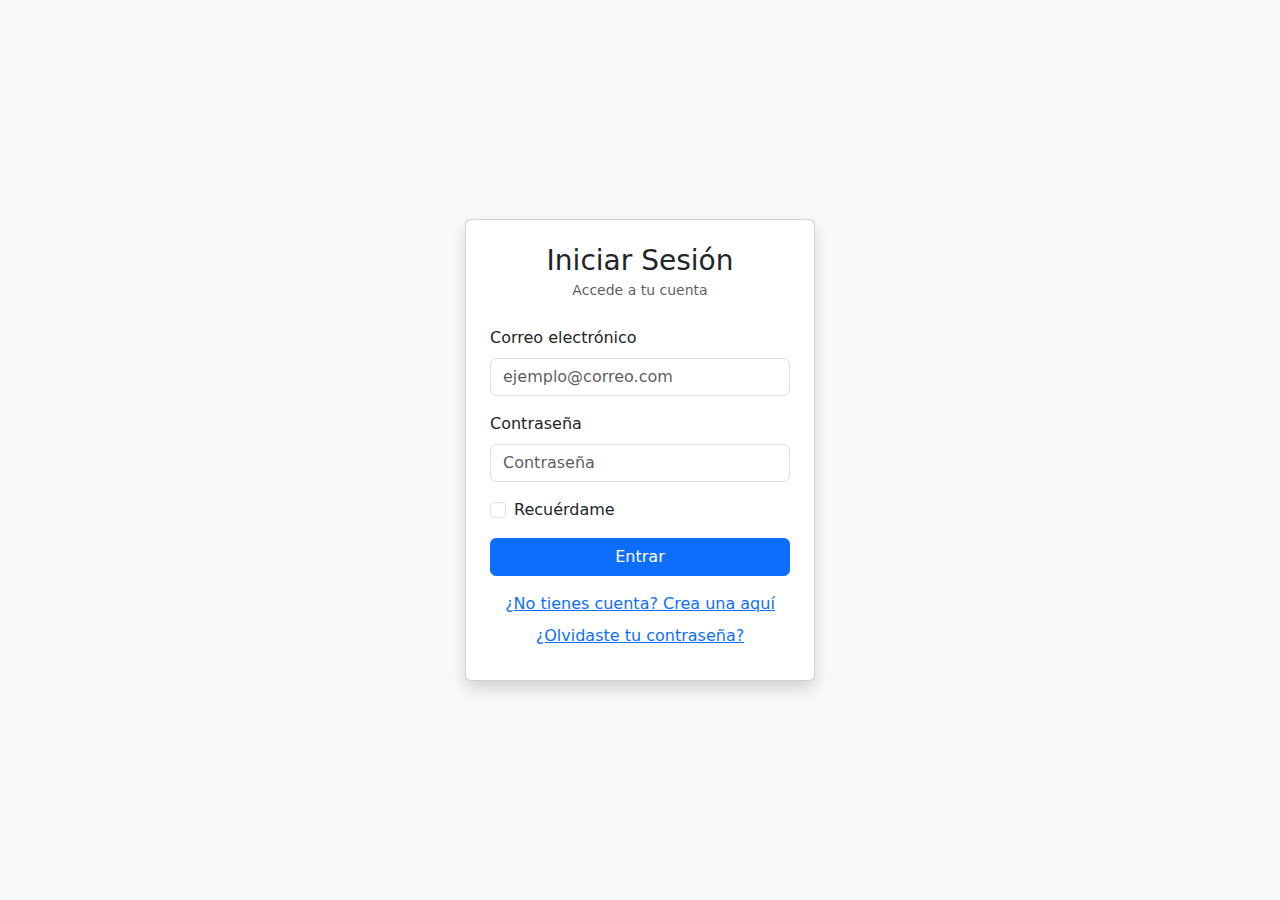
<file: index.html>
<!DOCTYPE html>
<html lang="es">

<head>
  <meta charset="UTF-8">
  <meta name="viewport" content="width=device-width, initial-scale=1.0">
  <title>FitBoost - Suplementos Nutricionales</title>

  <!-- Bootstrap -->
  <link href="https://cdn.jsdelivr.net/npm/bootstrap@5.3.8/dist/css/bootstrap.min.css" rel="stylesheet"
    integrity="sha384-sRIl4kxILFvY47J16cr9ZwB07vP4J8+LH7qKQnuqkuIAvNWLzeN8tE5YBujZqJLB" crossorigin="anonymous">

  <!-- Iconos Bootstrap -->
  <link rel="stylesheet" href="https://cdn.jsdelivr.net/npm/bootstrap-icons@1.13.1/font/bootstrap-icons.min.css">

  <!-- Estilos propios -->
  <link rel="stylesheet" href="style.css">
  <script src="carrito.js"></script>
  <script src="index.js"></script>
</head>

<body>
  <!-- Navbar -->
  <nav class="navbar navbar-expand-lg navbar-light bg-light shadow-sm fixed-top">
    <div class="container">
      <a href="#" class="navbar-brand fw-bold"><span class="text-primary">Fit</span>Boost</a>
      <form class="d-none d-lg-flex mx-auto w-50">
        <input class="form-control me-2" type="search" placeholder="Buscar..." aria-label="Buscar">
        <button class="btn btn-outline-primary" type="submit"><i class="bi bi-search"></i></button>
      </form>
      <button class="navbar-toggler" type="button" data-bs-toggle="collapse" data-bs-target="#navbar-star"
        aria-controls="navbar-star" aria-expanded="false" aria-label="Menú de navegación">
        <span class="navbar-toggler-icon"></span>
      </button>
      <div class="collapse navbar-collapse" id="navbar-star">
        <ul class="navbar-nav ms-auto">
          <li class="nav-item"><a href="#" class="nav-link active">Inicio</a></li>
          <li class="nav-item"><a href="Productos.html" class="nav-link">Productos</a></li>
          <li class="nav-item"><a href="#" class="nav-link">Nosotros</a></li>
          <!-- Carrito de compras -->
          <li class="nav-item ms-3">
            <a href="#" class="nav-link position-relative" data-bs-toggle="modal" data-bs-target="#modalCarrito">
              <i class="bi bi-cart3 fs-4"></i>
              <span id="cart-count" class="position-absolute top-0 start-100 translate-middle badge rounded-pill bg-primary">
                0
                <span class="visually-hidden">productos en el carrito</span>
              </span>
            </a>
          </li>
          <!-- Icono de usuario con dropdown -->
          <li class="nav-item dropdown ms-3">
            <a class="nav-link dropdown-toggle d-flex align-items-center" href="#" id="userDropdown" role="button" data-bs-toggle="dropdown" aria-expanded="false">
              <i class="bi bi-person-circle fs-3"></i>
            </a>
            <ul class="dropdown-menu dropdown-menu-end" aria-labelledby="userDropdown">
              <li>
                <button class="dropdown-item text-danger" id="logout-btn">Cerrar sesión</button>
              </li>
            </ul>
          </li>
        </ul>
        <!-- Barra de busqueda -->
        <form class="d-lg-none mt-3">
          <div class="input-group">
            <input class="form-control" type="search" placeholder="Buscar..." aria-label="Buscar">
            <button class="btn btn-outline-primary" type="submit"><i class="bi bi-search"></i></button>
          </div>
        </form>
      </div>
    </div>
  </nav>

  <!-- Carrusel -->
  <div id="carouselE1" class="carousel slide" data-bs-ride="carousel">
    <div class="carousel-indicators">
      <button type="button" data-bs-target="#carouselE1" data-bs-slide-to="0" class="active" aria-current="true"
        aria-label="Slide 1"></button>
      <button type="button" data-bs-target="#carouselE1" data-bs-slide-to="1" aria-label="Slide 2"></button>
      <button type="button" data-bs-target="#carouselE1" data-bs-slide-to="2" aria-label="Slide 3"></button>
    </div>
    <div class="carousel-inner">
      <div class="carousel-item active">
        <img src="imagenes/portada01.png" class="d-block w-100" alt="Portada suplementos deportivos 1">
      </div>
      <div class="carousel-item">
        <img src="imagenes/portada02.jpg" class="d-block w-100" alt="Portada suplementos deportivos 2">
      </div>
      <div class="carousel-item">
        <img src="imagenes/portada03.jpg" class="d-block w-100" alt="Portada suplementos deportivos 3">
      </div>
    </div>
    <button class="carousel-control-prev" type="button" data-bs-target="#carouselE1" data-bs-slide="prev">
      <span class="carousel-control-prev-icon"></span>
      <span class="visually-hidden">Anterior</span>
    </button>
    <button class="carousel-control-next" type="button" data-bs-target="#carouselE1" data-bs-slide="next">
      <span class="carousel-control-next-icon"></span>
      <span class="visually-hidden">Siguiente</span>
    </button>
  </div>

  <!-- Beneficios -->
  <section class="section-icons py-5">
    <div class="container">
      <div class="row text-center">
        <div class="col-lg-4 mb-3">
          <i class="bi bi-airplane fs-1 text-primary"></i>
          <h4 class="mt-2">Envío Gratis</h4>
          <p>En compras mayores a $5000</p>
        </div>
        <div class="col-lg-4 mb-3">
          <i class="bi bi-cash-coin fs-1 text-success"></i>
          <h4 class="mt-2">Devoluciones</h4>
          <p>Si no te gusta, te devolvemos tu dinero</p>
        </div>
        <div class="col-lg-4 mb-3">
          <i class="bi bi-gift-fill fs-1 text-danger"></i>
          <h4 class="mt-2">Regalo</h4>
          <p>En compras mayores a $5000</p>
        </div>
      </div>
    </div>
  </section>

  <!-- Productos -->
  <section class="Productos py-5" id="productos">
    <div class="container">
      <div class="text-center mb-5">
        <h2 class="fw-bold">Productos Destacados</h2>
        <p class="text-muted">Suplementos de la mejor calidad para tu rendimiento.</p>
      </div>
      <div class="row g-4">

        <!-- Producto 1 -->
        <div class="col-12 col-md-6 col-lg-3">
          <div class="card shadow-sm border-0 h-100">
            <img src="imagenes/img12.png" class="card-img-top" alt="Proteína whey">
            <div class="card-body">
              <h5 class="card-title">Mutant whey</h5>
              <p class="card-text">Aumenta tu masa muscular y mejora tu recuperación.</p>
              <a href="#" class="btn btn-primary w-100 add-to-cart">Añadir al carrito</a>
            </div>
          </div>
        </div>
        <!-- Producto 2 -->
        <div class="col-12 col-md-6 col-lg-3">
          <div class="card shadow-sm border-0 h-100">
            <img src="imagenes/img9.png" class="card-img-top" alt="Proteína whey">
            <div class="card-body">
              <h5 class="card-title">Ultimate Nutrition</h5>
              <p class="card-text">Recupérate más rápido y potencia tu rendimiento deportivo.</p>
              <a href="#" class="btn btn-primary w-100 add-to-cart">Añadir al carrito</a>
            </div>
          </div>
        </div>
        <!-- Producto 3 -->
        <div class="col-12 col-md-6 col-lg-3">
          <div class="card shadow-sm border-0 h-100">
            <img src="imagenes/img11.png" class="card-img-top" alt="Proteína whey">
            <div class="card-body">
              <h5 class="card-title">Elite whey</h5>
              <p class="card-text">Aumenta tu masa muscular y mejora tu recuperación.</p>
              <a href="#" class="btn btn-primary w-100 add-to-cart">Añadir al carrito</a>
            </div>
          </div>
        </div>
        <!-- Producto 4 -->
        <div class="col-12 col-md-6 col-lg-3">
          <div class="card shadow-sm border-0 h-100">
            <img src="imagenes/imag6.png" class="card-img-top" alt="Creatina monohidratada">
            <div class="card-body">
              <h5 class="card-title">Iso xp</h5>
              <p class="card-text">Alto contenido de proteína, bajo en grasas y carbohidratos.</p>
              <a href="#" class="btn btn-primary w-100 add-to-cart">Añadir al carrito</a>
            </div>
          </div>
        </div>
        <!-- Producto 5 -->
        <div class="col-12 col-md-6 col-lg-3">
          <div class="card shadow-sm border-0 h-100">
            <img src="imagenes/imag1.png" class="card-img-top" alt="Creatina monohidratada">
            <div class="card-body">
              <h5 class="card-title">Iso whey</h5>
              <p class="card-text">Aumenta tu masa muscular sin exceso de carbohidratos ni grasas.</p>
              <a href="#" class="btn btn-primary w-100 add-to-cart">Añadir al carrito</a>
            </div>
          </div>
        </div>
        <!-- Producto 6 -->
        <div class="col-12 col-md-6 col-lg-3">
          <div class="card shadow-sm border-0 h-100">
            <img src="imagenes/imag8.png" class="card-img-top" alt="Creatina monohidratada">
            <div class="card-body">
              <h5 class="card-title">Iso gold </h5>
              <p class="card-text">Nutrición premium para fuerza, definición y recuperación.</p>
              <a href="#" class="btn btn-primary w-100 add-to-cart">Añadir al carrito</a>
            </div>
          </div>
        </div>
        <!-- Producto 7 -->
        <div class="col-12 col-md-6 col-lg-3">
          <div class="card shadow-sm border-0 h-100">
            <img src="imagenes/imagen22.png" class="card-img-top" alt="Creatina monohidratada">
            <div class="card-body">
              <h5 class="card-title">Creatina Ultimate Nutrition</h5>
              <p class="card-text">Explosividad, fuerza y resistencia al siguiente nivel</p>
              <a href="#" class="btn btn-primary w-100 add-to-cart">Añadir al carrito</a>
            </div>
          </div>
        </div>
        <!-- Producto 8 -->
        <div class="col-12 col-md-6 col-lg-3">
          <div class="card shadow-sm border-0 h-100">
            <img src="imagenes/imagen16.png" class="card-img-top" alt="Creatina monohidratada">
            <div class="card-body">
              <h5 class="card-title">Creatina dragon pharma</h5>
              <p class="card-text">Mejora tu fuerza, potencia y rendimiento deportivo.</p>
              <a href="#" class="btn btn-primary w-100 add-to-cart">Añadir al carrito</a>
            </div>
          </div>
        </div>
        <!-- Producto 9 -->
        <div class="col-12 col-md-6 col-lg-3">
          <div class="card shadow-sm border-0 h-100">
            <img src="imagenes/imagen20.png" class="card-img-top" alt="Creatina monohidratada">
            <div class="card-body">
              <h5 class="card-title">Creatina Nutrex</h5>
              <p class="card-text">Alcanza tu máximo nivel de energía en cada entrenamiento.</p>
              <a href="#" class="btn btn-primary w-100 add-to-cart">Añadir al carrito</a>
            </div>
          </div>
        </div>
        
        <!-- Producto 10 -->
        <div class="col-12 col-md-6 col-lg-3">
          <div class="card shadow-sm border-0 h-100">
            <img src="imagenes/aminoacidoUN1.png" class="card-img-top" alt="BCAA aminoácidos">
            <div class="card-body">
              <h5 class="card-title">Bcaa Ultimate Nutrition</h5>
              <p class="card-text">Recuperación y energía en entrenamientos intensos.</p>
              <a href="#" class="btn btn-primary w-100 add-to-cart">Añadir al carrito</a>
            </div>
          </div>
        </div>

        <!-- Producto 11 -->
        <div class="col-12 col-md-6 col-lg-3">
          <div class="card shadow-sm border-0 h-100">
            <img src="imagenes/imagen6.png" class="card-img-top" alt="Pre workout suplemento">
            <div class="card-body">
              <h5 class="card-title">Pre boost 400g</h5>
              <p class="card-text">Explosión de energía y enfoque para tus rutinas.</p>
              <a href="#" class="btn btn-primary w-100 add-to-cart">Añadir al carrito</a>
            </div>
          </div>
        </div>
        <!-- Producto 12 -->
        <div class="col-12 col-md-6 col-lg-3">
          <div class="card shadow-sm border-0 h-100">
            <img src="imagenes/imagen4.png" class="card-img-top" alt="Ropa deportiva">
            <div class="card-body">
              <h5 class="card-title">Omega 3 Ultimate Nutrition</h5>
              <p class="card-text">Mejora la salud cardiovascular y cognitiva.</p>
              <a href="#" class="btn btn-primary w-100 add-to-cart">Añadir al carrito</a>
            </div>
          </div>
        </div>

      </div>
    </div>
  </section>

  <!-- Banner -->
  <section class="banner text-center py-5 bg-light">
    <div class="container">
      <h2 class="fw-bold">Los Mejores Productos Para Ti</h2>
      <p>Seleccionamos lo mejor en nutrición deportiva para que alcances tus metas.</p>
      <img src="imagenes/Imagenp.png" class="img-fluid rounded shadow" alt="Nutrición deportiva">
    </div>
  </section>
  <!-- Testimonios en formato normal, sin carrusel -->
  <section class="testimonios py-5" style="background: #f2f2f2;">
    <div class="container">
      <div class="text-center mb-4">
        <h2 class="fw-bold">Esto Dicen Nuestros Clientes</h2>
      </div>
      <div class="row justify-content-center g-4">
        <div class="col-md-4">
          <div class="bg-white rounded-4 shadow-sm p-4 h-100 text-center">
            <h5>Creatina Creatina Nutrex</h5>
            <div class="text-warning mb-2">★★★★★</div>
            <p class="mb-3">"Mejoró mi rendimiento y recuperación. ¡Muy recomendada!"</p>
            <p class="mb-0 fw-bold">- Miguel</p>
          </div>
        </div>
        <div class="col-md-4">
          <div class="bg-white rounded-4 shadow-sm p-4 h-100 text-center">
            <h5>BCAA Ultimate Nutrition</h5>
            <div class="text-warning mb-2">★★★★★</div>
            <p class="mb-3">"Me ayudan a mantener mi energía durante entrenamientos intensos."</p>
            <p class="mb-0 fw-bold">- Andrea</p>
          </div>
        </div>
        <div class="col-md-4">
          <div class="bg-white rounded-4 shadow-sm p-4 h-100 text-center">
            <h5>Pre boost</h5>
            <div class="text-warning mb-2">★★★★★</div>
            <p class="mb-3">"El impulso que necesito para cada sesión. ¡No lo cambio por nada!"</p>
            <p class="mb-0 fw-bold">- Luis</p>
          </div>
        </div>
        <div class="col-md-4">
          <div class="bg-white rounded-4 shadow-sm p-4 h-100 text-center">
            <h5>Creatina Dragon Pharma </h5>
            <div class="text-warning mb-2">★★★★★</div>
            <p class="mb-3">"Me siento con más energía y mas fuerza"</p>
            <p class="mb-0 fw-bold">- Carla</p>
          </div>
        </div>
        <div class="col-md-4">
          <div class="bg-white rounded-4 shadow-sm p-4 h-100 text-center">
            <h5>Omega 3 Ultimate Nutrition</h5>
            <div class="text-warning mb-2">★★★★★</div>
            <p class="mb-3">"Mi salud cardiovascular ha mejorado notablemente."</p>
            <p class="mb-0 fw-bold">- Juan</p>
          </div>
        </div>
        <div class="col-md-4">
          <div class="bg-white rounded-4 shadow-sm p-4 h-100 text-center">
            <h5>Mutant whey</h5>
            <div class="text-warning mb-2">★★★★★</div>
            <p class="mb-3">"Ideal para ganar masa muscular de forma rápida."</p>
            <p class="mb-0 fw-bold">- Sofía</p>
          </div>
        </div>
      </div>
    </div>
  </section>

  <!-- Contacto -->
<section class="Contacto py-5">
  <div class="container">
    <div class="text-center mb-4">
      <h2 class="fw-bold">Contáctanos</h2>
      <p class="text-muted">¿Tienes dudas? Escríbenos y te responderemos lo antes posible.</p>
    </div>
    <div class="row justify-content-center">
      <div class="col-lg-6">
        <form id="contact-form" class="bg-light p-4 rounded shadow-sm">
          <input class="form-control mb-3" name="user_name" placeholder="Nombre Completo" type="text" required>
          <input class="form-control mb-3" name="user_email" placeholder="Email" type="email" required>
          <textarea class="form-control mb-3" name="message" placeholder="Mensaje" rows="3" required></textarea>
          <button class="btn btn-primary w-100" type="submit">Enviar Mensaje</button>
        </form>
        <p id="form-status" class="text-center mt-3"></p>
      </div>
    </div>
  </div>
</section>

<!-- EmailJS SDK -->
<script type="text/javascript" src="https://cdn.jsdelivr.net/npm/emailjs-com@3/dist/email.min.js"></script>
<script type="text/javascript">
  (function() {
    emailjs.init("Tservice_iist94o"); // Tu Public Key de EmailJS
  })();

  // Capturamos el evento submit del formulario
  document.getElementById("contact-form").addEventListener("submit", function(e) {
    e.preventDefault(); // Evita que se recargue la página

    // Enviamos el formulario usando EmailJS
    emailjs.sendForm("service_z3274rc", "template_contacto", this) // <--- Aquí pones tu Template ID
      .then(function() {
        document.getElementById("form-status").innerHTML =
          "<span class='text-success'>✅ Mensaje enviado con éxito</span>";
      }, function(error) {
        document.getElementById("form-status").innerHTML =
          "<span class='text-danger'>❌ Error al enviar: " + JSON.stringify(error) + "</span>";
      });
  });
</script>



  <!-- Footer Bootstrap -->
  <footer class="bg-light mt-5 border-top">
    <div class="container py-4">
      <div class="row">
        <div class="col-6 col-md-2 mb-3">
          <h5>Links Importantes</h5>
          <ul class="nav flex-column">
            <li class="nav-item mb-2"><a href="#" class="nav-link p-0 text-muted">Politicas de privacidad</a></li>
            <li class="nav-item mb-2"><a href="#" class="nav-link p-0 text-muted">Politicas de Cokies</a></li>
            <li class="nav-item mb-2"><a href="#" class="nav-link p-0 text-muted">Terminos y Condiciones</a></li>
            <li class="nav-item mb-2"><a href="#" class="nav-link p-0 text-muted">Preguntas frecuentes</a></li>
            <li class="nav-item mb-2"><a href="#" class="nav-link p-0 text-muted">Libro de Reclamaciones</a></li>
          </ul>
        </div>
        <div class="col-6 col-md-2 mb-3">
          <h5>Categorias</h5>
          <ul class="nav flex-column">
            <li class="nav-item mb-2"><a href="#" class="nav-link p-0 text-muted">Bienestar y Salud</a></li>
            <li class="nav-item mb-2"><a href="#" class="nav-link p-0 text-muted">Energia</a></li>
            <li class="nav-item mb-2"><a href="#" class="nav-link p-0 text-muted">Ganancia Muscular</a></li>
            <li class="nav-item mb-2"><a href="#" class="nav-link p-0 text-muted">Perdida de Peso</a></li>
            <li class="nav-item mb-2"><a href="#" class="nav-link p-0 text-muted">Promociones</a></li>
          </ul>
        </div>
        <div class="col-6 col-md-2 mb-3">
          <h5>Atencion y Soporte</h5>
          <ul class="nav flex-column">
            <li class="nav-item mb-2"><a href="#" class="nav-link p-0 text-muted">Comunicate con Nosotros:</a></li>
            <li class="nav-item mb-2"><a href="#" class="nav-link p-0 text-muted">987654321 - 945672356</a></li>
            <li class="nav-item mb-2"><a href="#" class="nav-link p-0 text-muted">Nosotros</a></li>
            <li class="nav-item mb-2"><a href="#" class="nav-link p-0 text-muted">Conviertete en Distribuidor</a></li>
          </ul>
        </div>
        <div class="col-md-4 offset-md-2 mb-3">
          <form>
            <h5>Contactate con Nosotros</h5>
            <p class="text-muted">Dejanos tu correo y nos pondremos en contacto contigo</p>
            <div class="d-flex flex-column flex-sm-row w-100 gap-2">
              <input type="email" class="form-control" placeholder="Dirección de correo electrónico">
              <button class="btn btn-primary" type="submit">Enviar</button>
            </div>
          </form>
        </div>
      </div>
      <div class="d-flex flex-column flex-sm-row justify-content-between align-items-center pt-3 mt-3 border-top">
        <p class="mb-0 text-muted">© 2025 FitBoost. Todos los derechos reservados.</p>
        <ul class="list-unstyled d-flex mb-0">
          <li class="ms-3"><a class="text-dark" href="#"><i class="bi bi-instagram fs-4"></i></a></li>
          <li class="ms-3"><a class="text-dark" href="#"><i class="bi bi-facebook fs-4"></i></a></li>
        </ul>
      </div>
    </div>
  </footer>

  <!-- Modal Carrito de compras -->
  <div class="modal fade" id="modalCarrito" tabindex="-1" aria-labelledby="modalCarritoLabel" aria-hidden="true">
    <div class="modal-dialog modal-lg modal-dialog-centered">
      <div class="modal-content bg-light">
        <div class="modal-header border-0">
          <h2 class="modal-title fw-bold w-100 text-center" id="modalCarritoLabel">Formulario de pago</h2>
          <button type="button" class="btn-close" data-bs-dismiss="modal" aria-label="Cerrar"></button>
        </div>
        <div class="modal-body">
          
          <div class="row">
            <div class="col-md-7">
              <h4 class="mb-3 fw-bold">Dirección de Envio</h4>
              <form>
                <div class="row mb-3">
                  <div class="col">
                    <label class="form-label">Nombres</label>
                    <input type="text" class="form-control">
                  </div>
                  <div class="col">
                    <label class="form-label">Apellidos</label>
                    <input type="text" class="form-control">
                  </div>
                </div>
                <div class="mb-3">
                  <label class="form-label">Nombre de usuario</label>
                  <div class="input-group">
                    <span class="input-group-text">@</span>
                    <input type="text" class="form-control" placeholder="Nombre de usuario">
                  </div>
                </div>
                <div class="mb-3">
                  <label class="form-label">Correo electrónico <span class="text-muted">(opcional)</span></label>
                  <input type="email" class="form-control" placeholder="tu@ejemplo.com">
                </div>
                <div class="mb-3">
                  <label class="form-label">DIRECCIÓN</label>
                  <input type="text" class="form-control" placeholder="1234 Calle Principal">
                </div>
                <div class="mb-3">
                  <label class="form-label">Dirección 2 <span class="text-muted">(Opcional)</span></label>
                  <input type="text" class="form-control" placeholder="Apartamento o suite">
                </div>

                <div class="row g-3 mb-3">
                <!-- País -->
                <div class="col-md-4">
                  <label for="pais" class="form-label">País</label>
                  <select id="pais" name="pais" class="form-select" required>
                    <option value="" selected disabled>Seleccione un país...</option>
                    <option value="pe">Perú</option>
                    <option value="mx">México</option>
                    <option value="ar">Argentina</option>
                    <option value="cl">Chile</option>
                    <option value="es">España</option>
                  </select>
                </div>

                <!-- Estado -->
                <div class="col-md-4">
                  <label for="estado" class="form-label">Estado / Provincia</label>
                  <select id="estado" name="estado" class="form-select" required>
                    <option value="" selected disabled>Seleccione un estado...</option>
                    <!-- Aquí puedes cargar dinámicamente según el país -->
                    <option value="lima">Lima</option>
                    <option value="cusco">Cusco</option>
                    <option value="arequipa">Arequipa</option>
                  </select>
                </div>

                <!-- Código Postal -->
                <div class="col-md-4">
                  <label for="codigoPostal" class="form-label">Código Postal</label>
                  <input 
                    type="text" 
                    id="codigoPostal" 
                    name="codigoPostal" 
                    class="form-control" 
                    placeholder="Ej: 15001" 
                    maxlength="10" 
                    required>
                </div>
              </div>

                <div class="form-check mb-2">
                  <input type="checkbox" class="form-check-input" id="direccionIgual">
                  <label class="form-check-label" for="direccionIgual">La dirección de envío es la misma que mi dirección de facturación.</label>
                </div>
                <div class="form-check mb-4">
                  <input type="checkbox" class="form-check-input" id="guardarInfo">
                  <label class="form-check-label" for="guardarInfo">Guarde esta información para la próxima vez.</label>
                </div>
                <hr>

                <!-- Métodos de Pago -->
                <div class="mb-3">
                  <label class="mb-3 fw-bold">Método de Pago</label>

                  <!-- Visa -->
                  <div class="form-check">
                    <input class="form-check-input" type="radio" name="pago" id="visa" value="visa" checked>
                    <label class="form-check-label" for="visa">
                      <img src="https://upload.wikimedia.org/wikipedia/commons/4/41/Visa_Logo.png" alt="Visa" style="height:20px;">
                    </label>
                  </div>

                  <!-- Pago en efectivo -->
                  <div class="form-check">
                    <input class="form-check-input" type="radio" name="pago" id="efectivo" value="efectivo">
                    <label class="form-check-label" for="efectivo">
                      <i class="bi bi-cash-coin text-success"></i> Pago en efectivo
                    </label>
                  </div>

                  <!-- Yape -->
                  <div class="form-check">
                    <input class="form-check-input" type="radio" name="pago" id="yape" value="yape">
                    <label class="form-check-label" for="yape">
                      <img src="/imagenes/yape.png" alt="Yape" style="height:20px;"> Yape
                    </label>
                  </div>

                  <!-- Plin -->
                  <div class="form-check">
                    <input class="form-check-input" type="radio" name="pago" id="plin" value="plin">
                    <label class="form-check-label" for="plin">
                      <img src="/imagenes/plin.png" alt="Plin" style="height:20px;"> Plin
                    </label>
                  </div>
                </div>

                <!-- Datos de Tarjeta -->
                <div id="tarjetaDatos">
                  <div class="row mb-3">
                    <div class="col-md-6">
                      <label for="nombreTarjeta" class="form-label">Nombre en la tarjeta</label>
                      <input type="text" id="nombreTarjeta" class="form-control" placeholder="Ej: Juan Pérez">
                    </div>
                    <div class="col-md-6">
                      <label for="numeroTarjeta" class="form-label">Número de Tarjeta</label>
                      <input type="text" id="numeroTarjeta" class="form-control" placeholder="XXXX-XXXX-XXXX-XXXX">
                    </div>
                  </div>
                  <div class="row mb-4">
                    <div class="col-md-3">
                      <label for="vencimiento" class="form-label">Vencimiento</label>
                      <input type="text" id="vencimiento" class="form-control" placeholder="MM/AA">
                    </div>
                    <div class="col-md-3">
                      <label for="cvv" class="form-label">CVV</label>
                      <input type="text" id="cvv" class="form-control" placeholder="123">
                    </div>
                  </div>
                </div>

                <!-- Datos Yape/Plin -->
                <div id="celularDatos" style="display:none;">
                  <div class="row mb-3">
                    <div class="col-md-6">
                          <label for="numeroCelular" class="form-label">Número de celular</label>
                          <input 
                            type="text" 
                            id="numeroCelular" 
                            class="form-control" 
                            value="987654321" 
                            readonly>
                          </input>
                          <small class="text-muted">Número asociado a Yape o Plin</small>
                      </div>
                    </div>
                </div>

                <script>
                  // Mostrar/ocultar según método de pago
                  const radios = document.querySelectorAll('input[name="pago"]');
                  const tarjetaDatos = document.getElementById('tarjetaDatos');
                  const celularDatos = document.getElementById('celularDatos');

                  radios.forEach(radio => {
                    radio.addEventListener('change', () => {
                      if (radio.value === 'visa') {
                        tarjetaDatos.style.display = 'block';
                        celularDatos.style.display = 'none';
                      } else if (radio.value === 'yape' || radio.value === 'plin') {
                        tarjetaDatos.style.display = 'none';
                        celularDatos.style.display = 'block';
                      } else {
                        tarjetaDatos.style.display = 'none';
                        celularDatos.style.display = 'none';
                      }
                    });
                  });
                </script>

                <button type="submit" class="btn btn-primary w-100 mb-2">Continuar con el pago</button>
              </form>
            </div>
            <div class="col-md-5">
              <div class="d-flex align-items-center mb-3">
                <h4 class="fw-bold text-primary mb-0">Tu carrito</h4>
                <span class="badge bg-primary ms-2" style="font-size:1.2rem;">3</span>
              </div>
              <ul class="list-group mb-3">
                <li class="list-group-item d-flex justify-content-between lh-sm">
                  <div>
                    <h6 class="my-0 fw-bold">Nombre del producto</h6>
                    <small class="text-muted">Breve descripción</small>
                  </div>
                  <span class="text-muted">$12</span>
                </li>
                <li class="list-group-item d-flex justify-content-between lh-sm">
                  <div>
                    <h6 class="my-0 fw-bold">Segundo producto</h6>
                    <small class="text-muted">Breve descripción</small>
                  </div>
                  <span class="text-muted">$8</span>
                </li>
                <li class="list-group-item d-flex justify-content-between lh-sm">
                  <div>
                    <h6 class="my-0 fw-bold">Tercer punto</h6>
                    <small class="text-muted">Breve descripción</small>
                  </div>
                  <span class="text-muted">$5</span>
                </li>
                <li class="list-group-item d-flex justify-content-between bg-light">
                  <div class="text-success">
                    <h6 class="my-0 fw-bold">Código promocional</h6>
                    <small>CÓDIGO DE EJEMPLO</small>
                  </div>
                  <span class="text-success">−$5</span>
                </li>
                <li class="list-group-item d-flex justify-content-between">
                  <span class="fw-bold">Total (USD)</span>
                  <span class="fw-bold">$20</span>
                </li>
              </ul>
              <form class="card p-2">
                <div class="input-group">
                  <input type="text" class="form-control" placeholder="Código promocional">
                  <button type="submit" class="btn btn-secondary">Canjear</button>
                </div>
              </form>
            </div>
          </div>
        </div>
      </div>
    </div>
  </div>
  <!-- Scripts -->
  <script src="https://cdn.jsdelivr.net/npm/bootstrap@5.3.8/dist/js/bootstrap.bundle.min.js"
    integrity="sha384-FKyoEForCGlyvwx9Hj09JcYn3nv7wiPVlz7YYwJrWVcXK/BmnVDxM+D2scQbITxI"
    crossorigin="anonymous"></script>
</body>
<!-- Puedes poner esto al final del div .container de la navbar -->

</html>
</file>
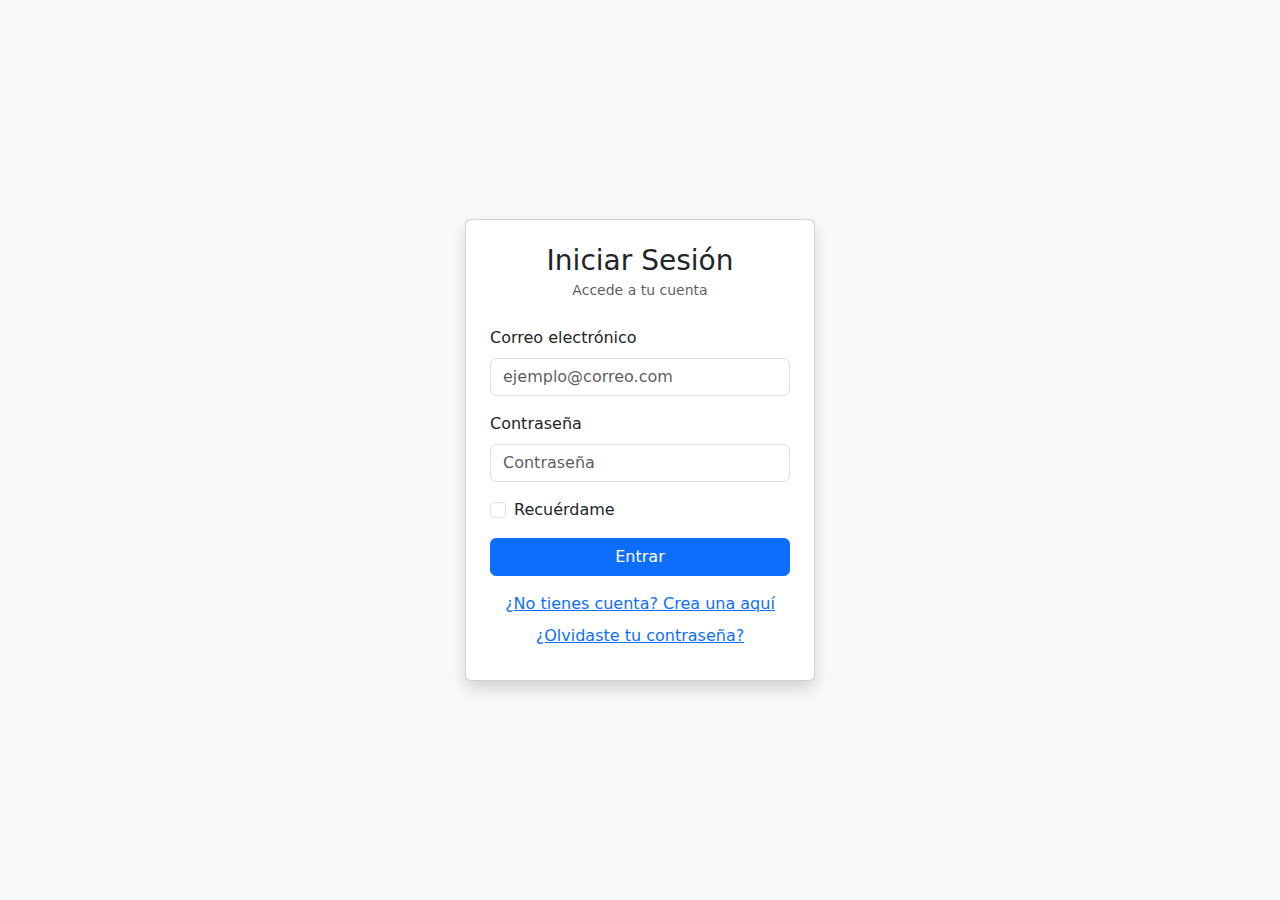
<file: login.html>
<!DOCTYPE html>
<html lang="es">
<head>
  <meta charset="UTF-8">
  <meta name="viewport" content="width=device-width, initial-scale=1.0">
  <title>Iniciar Sesión - FitBoost</title>
  <link href="https://cdn.jsdelivr.net/npm/bootstrap@5.3.8/dist/css/bootstrap.min.css" rel="stylesheet">
</head>
<body class="bg-light">
  <div class="container d-flex align-items-center justify-content-center min-vh-100">
    <div class="card shadow p-4" style="max-width: 350px; width: 100%;">
      <div class="text-center mb-4">
        <h3 class="mb-0" id="form-title">Iniciar Sesión</h3>
        <small class="text-muted" id="form-subtitle">Accede a tu cuenta</small>
      </div>
      <form id="login-form">
        <div class="mb-3">
          <label for="email" class="form-label">Correo electrónico</label>
          <input type="email" class="form-control" id="email" placeholder="ejemplo@correo.com" required>
        </div>
        <div class="mb-3">
          <label for="password" class="form-label">Contraseña</label>
          <input type="password" class="form-control" id="password" placeholder="Contraseña" required>
        </div>
        <div class="mb-3 form-check" id="remember-check">
          <input type="checkbox" class="form-check-input" id="recordar">
          <label class="form-check-label" for="recordar">Recuérdame</label>
        </div>
        <button type="submit" class="btn btn-primary w-100" id="main-btn">Entrar</button>
      </form>
      <form id="register-form" class="d-none">
        <div class="mb-3">
          <label for="new-email" class="form-label">Correo electrónico</label>
          <input type="email" class="form-control" id="new-email" placeholder="ejemplo@correo.com" required>
        </div>
        <div class="mb-3">
          <label for="new-password" class="form-label">Contraseña</label>
          <input type="password" class="form-control" id="new-password" placeholder="Contraseña" required>
        </div>
        <div class="mb-3">
          <label for="confirm-password" class="form-label">Confirmar contraseña</label>
          <input type="password" class="form-control" id="confirm-password" placeholder="Repite tu contraseña" required>
        </div>
        <button type="submit" class="btn btn-success w-100">Crear cuenta</button>
      </form>
      <div class="mt-3 text-center">
        <a href="#" id="toggle-link">¿No tienes cuenta? Crea una aquí</a>
      </div>
      <div class="mt-2 text-center">
        <a href="#" id="forgot-link">¿Olvidaste tu contraseña?</a>
      </div>
      <div id="msg" class="mt-2 text-center text-danger"></div>
    </div>
  </div>
  <script src="login.js"></script>
</body>
</html>
</file>
<file: style.css>
@import url('https://fonts.googleapis.com/css2?family=Poppins:wght@400;500;600;800&display=swap');
*{
    font-family: 'Poppins', sans-serif;
}
.navbar{
    font-weight: 600;
    font-size: 20px;
    background: rgba(120, 125, 145, 0.95);
}
.navbar .navbar-brand {
    font-weight: bold;
    font-size: 2rem;
}
.navbar .bi-heart,
.navbar .bi-basket {
    color: #fff;
}
.navbar .badge {
    font-size: 0.9rem;
    padding: 0.35em 0.6em;
}

/* Carrusel tamaño reducido y centrado */
#carouselE1 {
    height: 350px;
    margin-top: 80px;
    overflow: hidden;
}
#carouselE1 .carousel-inner,
#carouselE1 .carousel-item,
#carouselE1 img {
    height: 350px;
}
#carouselE1 img {
    object-fit: cover;
}

/* Centrar el contenido del carrusel y mejorar legibilidad */
#carouselE1 .carousel-caption {
    position: absolute;
    top: 50%;
    left: 50%;
    transform: translate(-50%, -50%);
    width: 80%;
    max-width: 700px;
    text-align: center;
    background: rgba(0,0,0,0.35);
    border-radius: 12px;
    padding: 20px 10px;
    z-index: 2;
}
#carouselE1 .carousel-caption h5 {
    font-size: 2.5rem;
    text-transform: uppercase;
    margin-top: 0;
    font-weight: 600;
    color: #fff;
}
#carouselE1 .carousel-caption p {
    width: 100%;
    margin: 20px 0;
    font-size: 1rem;
    color: #fff;
}
#carouselE1 .carousel-caption a {
    color: #fff !important;
    font-weight: 600;
    font-size: 1.1rem;
}

/* Separar sección de iconos del carrusel */
.section-icons {
    margin-top: 48px;
}

/* Carrusel de testimonios: altura y alineación */
#carouselTestimonios .carousel-item {
    min-height: 350px;
    display: flex;
    align-items: center;
}

#carouselTestimonios .row {
    width: 100%;
    margin: 0;
}

#carouselTestimonios .bg-white {
    box-shadow: 0 2px 16px rgba(0,0,0,0.07);
    transition: box-shadow 0.2s;
}

#carouselTestimonios .bg-white:hover {
    box-shadow: 0 4px 24px rgba(0,0,0,0.12);
}

/* Indicadores opcionales para testimonios */
#carouselTestimonios .carousel-indicators {
    bottom: -30px;
}

/* Responsive para testimonios */
@media (max-width: 991px) {
    #carouselTestimonios .col-lg-4 {
        flex: 0 0 100%;
        max-width: 100%;
    }
    #carouselTestimonios .carousel-item {
        min-height: 420px;
    }
}

@media(max-width: 767px){
    #carouselE1 {
        height: 220px;
    }
    #carouselE1 .carousel-inner,
    #carouselE1 .carousel-item,
    #carouselE1 img {
        height: 220px;
    }
    #carouselE1 .carousel-caption {
        padding: 10px 5px;
        max-width: 95vw;
    }
    #carouselE1 .carousel-caption h5 {
        font-size: 1.2rem;
    }
    #carouselE1 .carousel-caption p {
        font-size: 0.9rem;
    }
}
</file>
